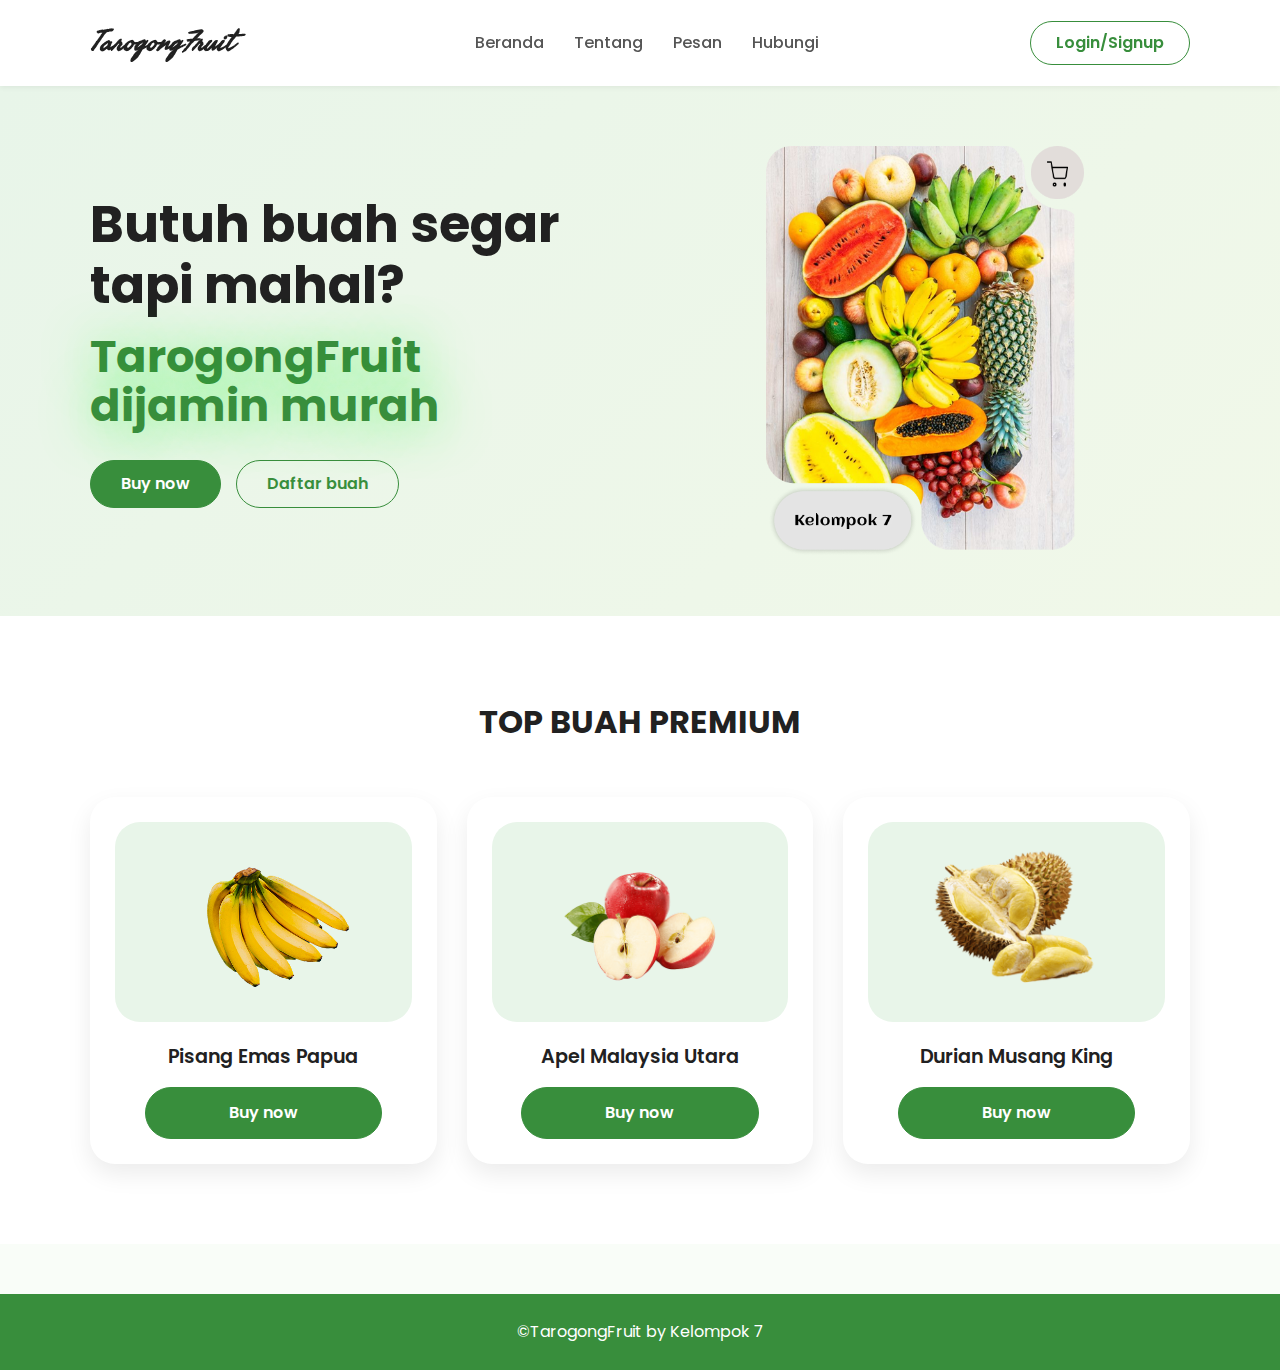
<file: index.html>
<!DOCTYPE html>
<html lang="id">
<head>
    <meta charset="UTF-8">
    <meta name="viewport" content="width=device-width, initial-scale=1.0">
    <title>TarogongFruit - Buah Segar Harga Murah</title>
    <link rel="stylesheet" href="style.css">
    <link rel="preconnect" href="https://fonts.googleapis.com">
    <link rel="preconnect" href="https://fonts.gstatic.com" crossorigin>
    <link href="https://fonts.googleapis.com/css2?family=Poppins:wght@400;500;600;700&display=swap" rel="stylesheet">
    <link href="https://fonts.googleapis.com/css2?family=Seaweed+Script&display=swap" rel="stylesheet">
    <!-- Optional: Font Awesome for Cart Icon (jika tidak punya SVG) -->
    <!-- <link rel="stylesheet" href="https://cdnjs.cloudflare.com/ajax/libs/font-awesome/6.0.0/css/all.min.css"> -->

</head>
<body>

    <header class="navbar">
        <div class="container nav-container">
            <a href="#" class="logo">TarogongFruit</a>
            <nav>
                <ul>
                    <li><a href="#">Beranda</a></li>
                    <li><a href="#">Tentang</a></li>
                    <li><a href="#">Pesan</a></li>
                    <li><a href="#">Hubungi</a></li>
                </ul>
            </nav>
            <a href="#" class="btn btn-outline btn-login">Login/Signup</a>
            <!-- Anda bisa tambahkan burger menu untuk mobile di sini -->
        </div>
    </header>

    <main>
        <section class="hero">
            <div class="container hero-container">
                <div class="hero-text">
                    <h1>Butuh buah segar <br>tapi mahal?</h1>
                    <p class="hero-subheadline">TarogongFruit<br>dijamin murah</p>
                    <div class="hero-buttons">
                        <a href="#" class="btn btn-primary">Buy now</a>
                        <a href="daftar.html" class="btn btn-outline">Daftar buah</a>
                    </div>
                </div>
                <div class="hero-image-container">
                    <img src="images/fruits-hero.png" alt="Aneka Buah Segar" class="hero-image">
                    
                
                </div>
            </div>
        </section>

        <section class="top-products">
            <div class="container">
                <h2 class="section-title">TOP BUAH PREMIUM</h2>
                <div class="product-grid">
                    <!-- Product Card 1 -->
                    <div class="product-card">
                        <div class="product-image-wrapper">
                            <img src="images/pisang-emas.png" alt="Pisang Emas Papua">
                        </div>
                        <h3>Pisang Emas Papua</h3>
                        <a href="#" class="btn btn-primary btn-buy">Buy now</a>
                    </div>
                    <!-- Product Card 2 -->
                    <div class="product-card">
                        <div class="product-image-wrapper">
                             <img src="images/apel-malaysia.png" alt="Apel Malaysia Utara">
                        </div>
                        <h3>Apel Malaysia Utara</h3>
                        <a href="#" class="btn btn-primary btn-buy">Buy now</a>
                    </div>
                    <!-- Product Card 3 -->
                    <div class="product-card">
                         <div class="product-image-wrapper">
                            <img src="images/durian-musangking.png" alt="Durian Musang King">
                        </div>
                        <h3>Durian Musang King</h3>
                        <a href="#" class="btn btn-primary btn-buy">Buy now</a>
                    </div>
                </div>
            </div>
        </section>
    </main>

    <footer class="footer">
        <div class="container">
            <p>©TarogongFruit by Kelompok 7</p>
        </div>
    </footer>

</body>
</html>
</file>
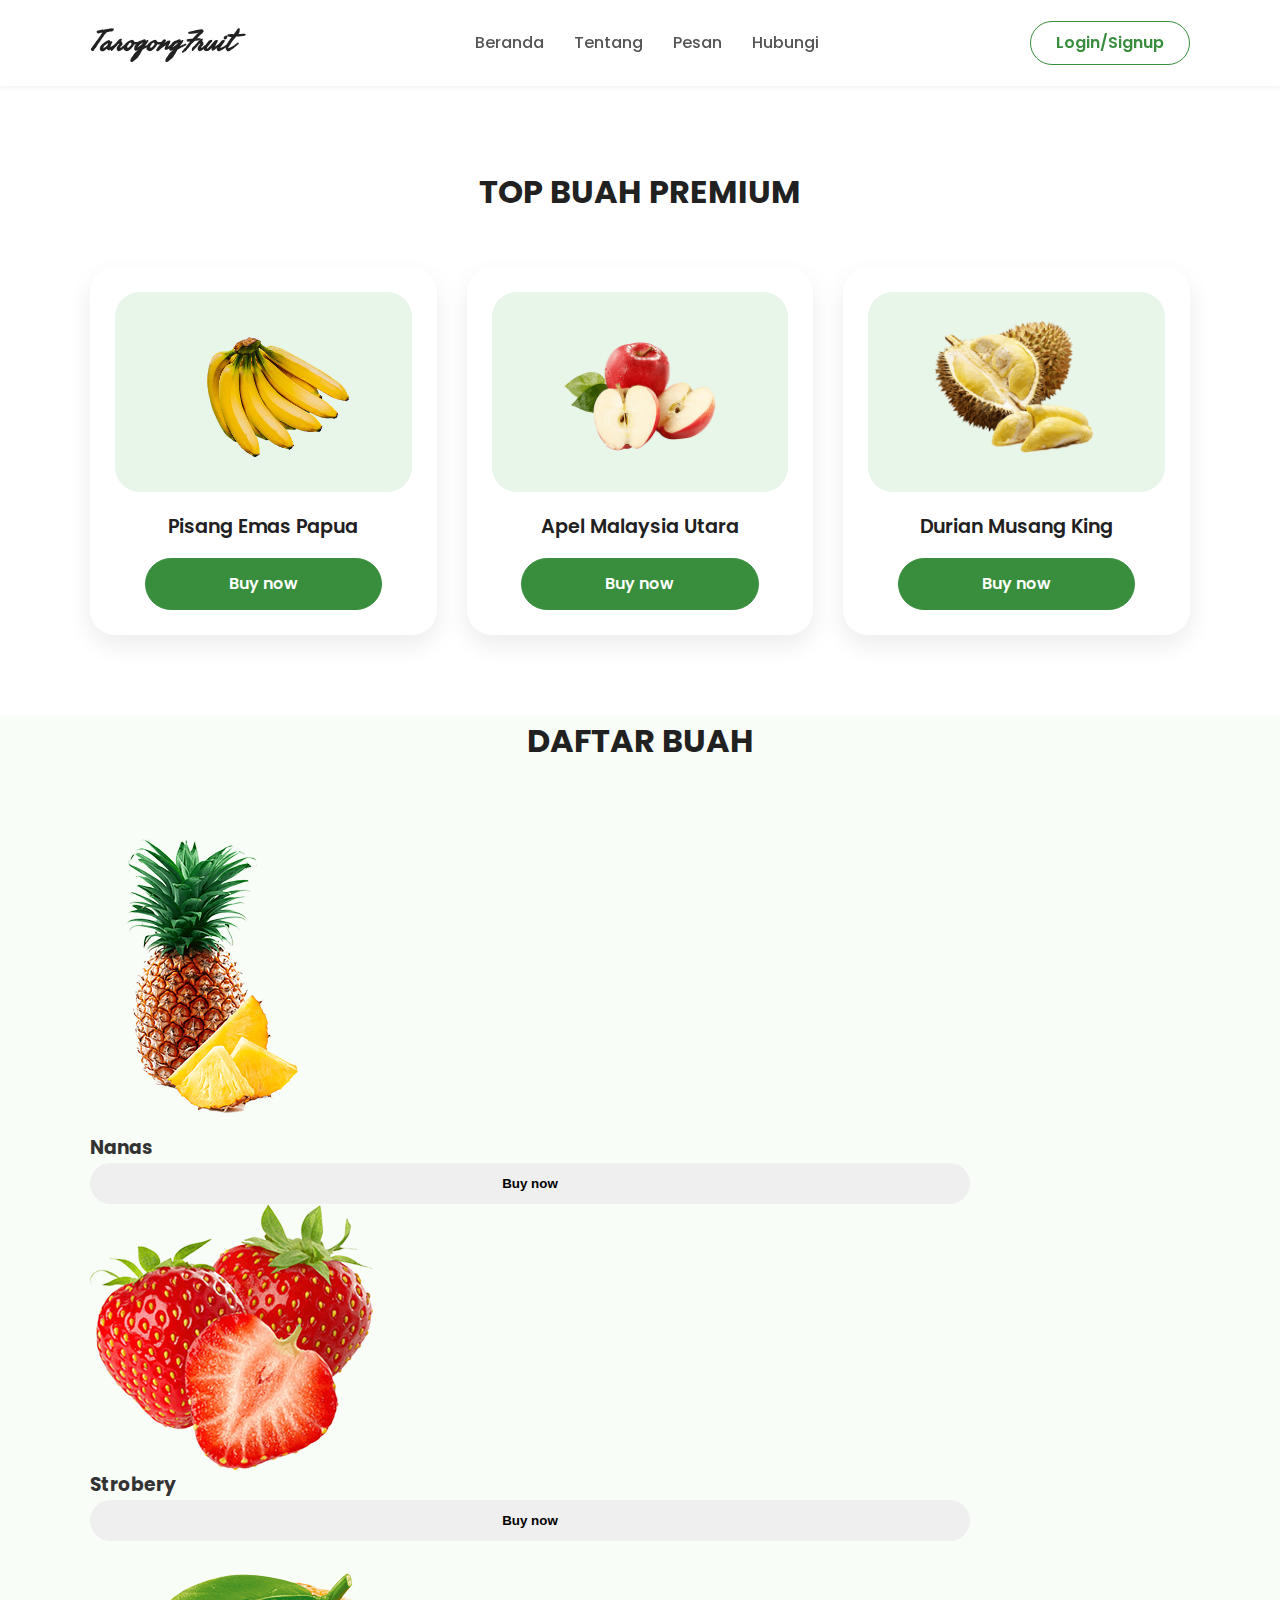
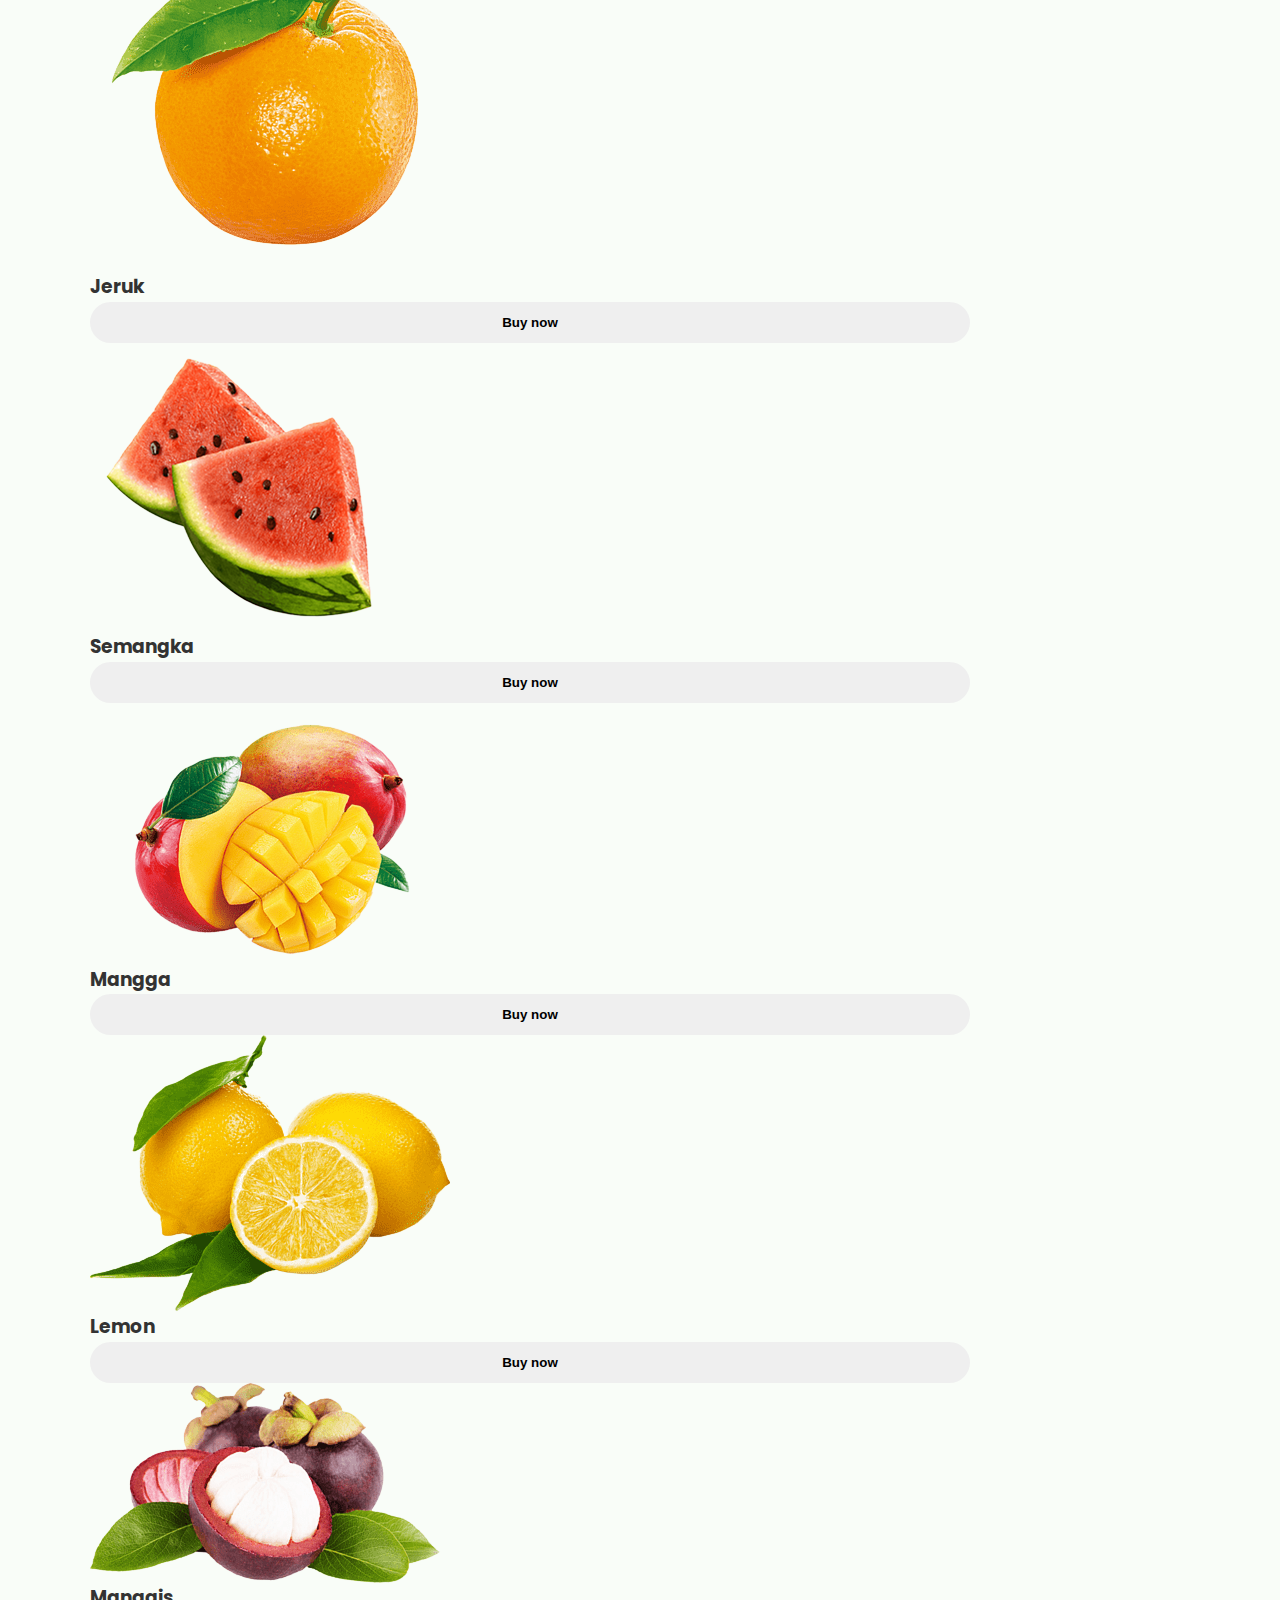
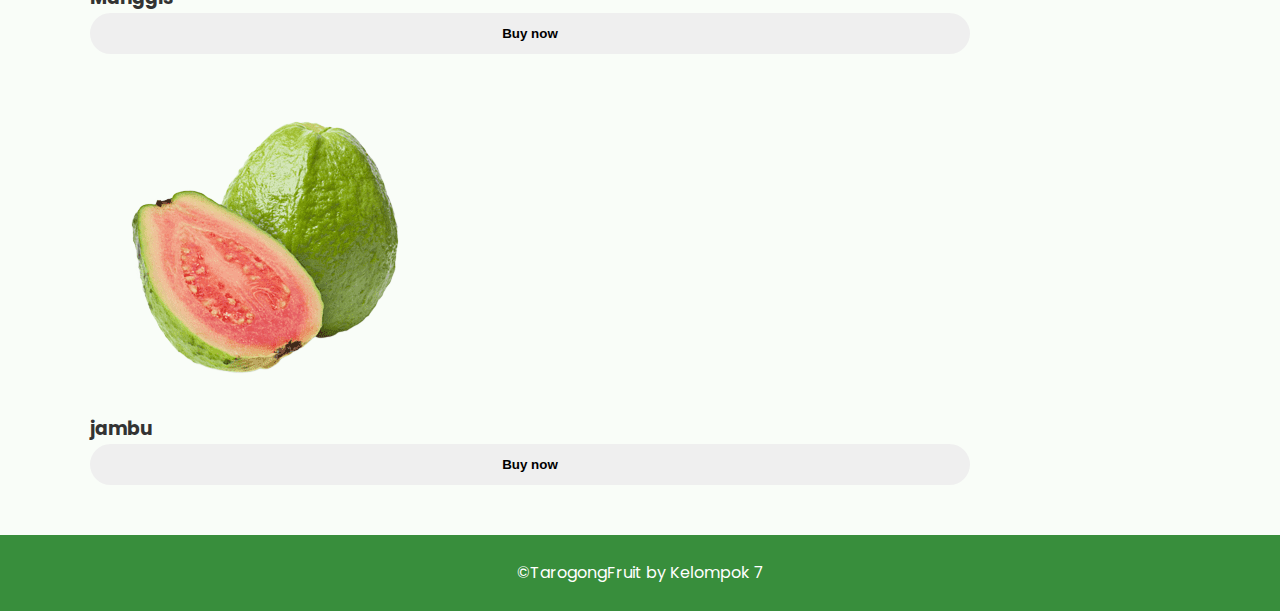
<file: hao.html>
<!DOCTYPE html>
<html lang="id">
<head>
    <meta charset="UTF-8">
    <meta name="viewport" content="width=device-width, initial-scale=1.0">
    <title>TarogongFruit - Buah Segar Harga Murah</title>
    <link rel="stylesheet" href="style.css">
    <link rel="preconnect" href="https://fonts.googleapis.com">
    <link rel="preconnect" href="https://fonts.gstatic.com" crossorigin>
    <link href="https://fonts.googleapis.com/css2?family=Poppins:wght@400;500;600;700&display=swap" rel="stylesheet">
    <link href="https://fonts.googleapis.com/css2?family=Seaweed+Script&display=swap" rel="stylesheet">
    <!-- Optional: Font Awesome for Cart Icon (jika tidak punya SVG) -->
    <!-- <link rel="stylesheet" href="https://cdnjs.cloudflare.com/ajax/libs/font-awesome/6.0.0/css/all.min.css"> -->

</head>
<body>

    <header class="navbar">
        <div class="container nav-container">
            <a href="#" class="logo">TarogongFruit</a>
            <nav>
                <ul>
                    <li><a href="#">Beranda</a></li>
                    <li><a href="#">Tentang</a></li>
                    <li><a href="#">Pesan</a></li>
                    <li><a href="#">Hubungi</a></li>
                </ul>
            </nav>
            <a href="#" class="btn btn-outline btn-login">Login/Signup</a>
            <!-- Anda bisa tambahkan burger menu untuk mobile di sini -->
        </div>
    </header>

    <main>
        <section class="top-products">
            <div class="container">
                <h2 class="section-title">TOP BUAH PREMIUM</h2>
                <div class="product-grid">
                    <!-- Product Card 1 -->
                    <div class="product-card">
                        <div class="product-image-wrapper">
                            <img src="images/pisang-emas.png" alt="Pisang Emas Papua">
                        </div>
                        <h3>Pisang Emas Papua</h3>
                        <a href="#" class="btn btn-primary btn-buy">Buy now</a>
                    </div>
                    <!-- Product Card 2 -->
                    <div class="product-card">
                        <div class="product-image-wrapper">
                             <img src="images/apel-malaysia.png" alt="Apel Malaysia Utara">
                        </div>
                        <h3>Apel Malaysia Utara</h3>
                        <a href="#" class="btn btn-primary btn-buy">Buy now</a>
                    </div>
                    <!-- Product Card 3 -->
                    <div class="product-card">
                         <div class="product-image-wrapper">
                            <img src="images/durian-musangking.png" alt="Durian Musang King">
                        </div>
                        <h3>Durian Musang King</h3>
                        <a href="#" class="btn btn-primary btn-buy">Buy now</a>
                    </div>
                </div>
            </div>
        </section>

        <section class="all-fruits">
            <div class="container">
                <h2 class="section-title">DAFTAR BUAH</h2>
                <!-- Horizontal Slider Container -->
                <div class="fruit-slider-container">
                    <div class="fruit-slider">
                        <!-- Card 4: Nanas -->
                        <div class="fruit-card slider-item">
                            <div class="fruit-image-wrapper">
                                <img src="images/pineapple.png" alt="Nanas">
                            </div>
                            <h3>Nanas</h3>
                            <button class="btn btn-buy">Buy now</button>
                        </div>

                        <!-- Card 5: Stroberi -->
                        <div class="fruit-card slider-item">
                             <div class="fruit-image-wrapper">
                                <img src="images/strawberry.png" alt="Strobery">
                             </div>
                            <h3>Strobery</h3>
                            <button class="btn btn-buy">Buy now</button>
                        </div>

                        <!-- Card 6: Jeruk -->
                        <div class="fruit-card slider-item">
                            <div class="fruit-image-wrapper">
                                <img src="images/orange.png" alt="Jeruk">
                            </div>
                            <h3>Jeruk</h3>
                            <button class="btn btn-buy">Buy now</button>
                        </div>

                         <!-- Tambahkan card buah lain di sini untuk slider -->
                         <div class="fruit-card slider-item">
                            <div class="fruit-image-wrapper">
                                 <img src="images/watermelon.png" alt="semangka">
                            </div>
                            <h3>Semangka</h3>
                            <button class="btn btn-buy">Buy now</button>
                        </div>
                        <div class="fruit-card slider-item">
                            <div class="fruit-image-wrapper">
                                <img src="images/mango.png" alt="mangga">
                            </div>
                            <h3>Mangga</h3>
                            <button class="btn btn-buy">Buy now</button>
                        </div>
                        <div class="fruit-card slider-item">
                            <div class="fruit-image-wrapper">
                                <img src="images/lemon.png" alt="lemon">
                            </div>
                            <h3>Lemon</h3>
                            <button class="btn btn-buy">Buy now</button>
                        </div>
                        <div class="fruit-card slider-item">
                            <div class="fruit-image-wrapper">
                                <img src="images/mangosteen.png" alt="manggis">
                            </div>
                            <h3>Manggis</h3>
                            <button class="btn btn-buy">Buy now</button>
                        </div>
                        <div class="fruit-card slider-item">
                            <div class="fruit-image-wrapper">
                                <img src="images/guava.png" alt="jambu">
                            </div>
                            <h3>jambu</h3>
                            <button class="btn btn-buy">Buy now</button>
                        </div>
                        <!-- ... tambahkan card sebanyak yang dibutuhkan -->
                    </div>
                </div>
            </div>
        </section>
    


    </main>

    <footer class="footer">
        <div class="container">
            <p>©TarogongFruit by Kelompok 7</p>
        </div>
    </footer>

</body>
</html>
</file>
<file: style.css>
/* Reset and Basic Styles */
* {
    margin: 0;
    padding: 0;
    box-sizing: border-box;
}

body {
    font-family: 'Poppins', sans-serif;
    line-height: 1.6;
    color: #333;
    background-color: #f9fdf8; /* Slightly off-white/greenish background */
}

.container {
    max-width: 1140px;
    margin: 0 auto;
    padding: 0 20px;
}

a {
    text-decoration: none;
    color: inherit;
}

ul {
    list-style: none;
}

img {
    max-width: 100%;
    display: block; /* Remove extra space below images */
}

/* Variables (optional but recommended) */
:root {
    --primary-color: #388e3c; /* Green */
    --secondary-color: #f5f5f5; /* Light grey for label */
    --dark-color: #212121; /* Dark text */
    --light-color: #ffffff; /* White */
    --accent-color-light: #e8f5e9; /* Light green background for image */
    --border-radius: 20px;
    --button-border-radius: 50px;
    --card-border-radius: 25px;
    --card-shadow: 0 10px 25px rgba(0, 0, 0, 0.08);
}

/* Navbar */
.navbar {
    padding: 20px 0;
    background-color: var(--light-color); /* White background for contrast */
    position: sticky; /* Makes navbar stick on scroll */
    top: 0;
    z-index: 1000;
    box-shadow: 0 2px 5px rgba(0, 0, 0, 0.05);
}

.nav-container {
    display: flex;
    justify-content: space-between;
    align-items: center;
}

.logo {
    font-size: 1.8em;
    font-family: "Seaweed Script", cursive;
    font-weight: 700;
    font-style: italic; /* Added italic style */
    color: var(--dark-color);
}

.navbar nav ul {
    display: flex;
}

.navbar nav ul li {
    margin-left: 30px;
}

.navbar nav ul li a {
    color: #555;
    font-weight: 500;
    transition: color 0.3s ease;
}

.navbar nav ul li a:hover {
    color: var(--primary-color);
}

/* Buttons */
.btn {
    display: inline-block;
    padding: 10px 30px;
    border-radius: var(--button-border-radius);
    font-weight: 600;
    text-align: center;
    transition: all 0.3s ease;
    cursor: pointer;
    border: 1.5px solid transparent; /* Base border */
}

.btn-primary {
    background-color: var(--primary-color);
    color: var(--light-color);
    border-color: var(--primary-color);
}

.btn-primary:hover {
    background-color: #2e7d32; /* Darker green on hover */
    border-color: #2e7d32;
}

.btn-outline {
    background-color: transparent;
    color: var(--primary-color);
    border: 1.5px solid var(--primary-color);
}

.btn-outline:hover {
    background-color: var(--primary-color);
    color: var(--light-color);
}

.btn-login {
    padding: 8px 25px; /* Slightly smaller padding for login button */
}

/* Hero Section */
.hero {
    padding: 60px 0;
    /* Soft green gradient background */
    background: linear-gradient(135deg, #e8f5e9 0%, #f1f8e9 100%);
}

.hero-container {
    display: flex;
    align-items: center;
    gap: 40px; /* Space between text and image */
}

.hero-text {
    flex: 1; /* Takes available space */
}

.hero-text h1 {
    font-size: 3.2em; /* Large heading */
    font-weight: 700;
    color: var(--dark-color);
    line-height: 1.2;
    margin-bottom: 15px;
}

.hero-subheadline {
    font-size: 2.8em; /* Large green text */
    font-weight: 700;
    color: var(--primary-color);
    line-height: 1.1;
    margin-bottom: 30px;
    text-shadow: 1px 5px 50px rgba(69, 255, 81, 0.699); 
}

.hero-buttons {
    display: flex;
    gap: 15px; /* Space between buttons */
}

.hero-image-container {
    flex: 1; /* Takes available space */
    position: relative; /* For positioning label and cart */
    display: flex; /* Helps with centering if needed */
    justify-content: center;
    align-items: center;
}

.hero-image {
    max-width: 60%; /* Adjust as needed */
    height: auto;
    border-radius: var(--border-radius); /* Rounded corners for the image itself */
    object-fit: cover; /* Ensure image covers the area */
    display: block;
}

.label-kelompok {
    position: absolute;
    bottom: 20px; /* Adjust as needed */
    left: 50%; /* Center horizontally */
    transform: translateX(-50%);
    background-color: rgba(255, 255, 255, 0.8); /* Semi-transparent white */
    color: #555;
    padding: 5px 15px;
    border-radius: var(--button-border-radius);
    font-size: 0.9em;
    font-weight: 500;
    backdrop-filter: blur(3px); /* Optional blur effect */
}

.cart-icon-link {
    position: absolute;
    top: 20px; /* Adjust position */
    right: 20px; /* Adjust position */
    background-color: rgba(255, 255, 255, 0.8);
    border-radius: 50%; /* Make it circular */
    width: 50px; /* Size of the circle */
    height: 50px;
    display: flex;
    justify-content: center;
    align-items: center;
    box-shadow: 0 2px 5px rgba(0,0,0,0.1);
    backdrop-filter: blur(3px); /* Optional */
    transition: background-color 0.3s ease;
}
.cart-icon-link:hover {
    background-color: rgba(255, 255, 255, 1); /* Less transparent on hover */
}

.cart-icon {
    width: 24px; /* Size of the icon */
    height: 24px;
    color: var(--dark-color); /* For Font Awesome */
}


/* Top Products Section */
.top-products {
    padding: 80px 0;
    background-color: var(--light-color); /* White background */
}

.section-title {
    text-align: center;
    font-size: 2em;
    font-weight: 700;
    color: var(--dark-color);
    margin-bottom: 50px;
}

.product-grid {
    display: grid;
    grid-template-columns: repeat(auto-fit, minmax(280px, 1fr)); /* Responsive grid */
    gap: 30px;
}

.product-card {
    background-color: var(--light-color);
    border-radius: var(--card-border-radius);
    padding: 25px;
    text-align: center;
    box-shadow: var(--card-shadow);
    transition: transform 0.3s ease, box-shadow 0.3s ease;
    display: flex; /* Use flexbox for vertical alignment */
    flex-direction: column; /* Stack items vertically */
    justify-content: space-between; /* Push button to bottom */
}

.product-card:hover {
    transform: translateY(-5px); /* Slight lift effect */
    box-shadow: 0 15px 30px rgba(0, 0, 0, 0.12);
}

.product-image-wrapper {
    background-color: var(--accent-color-light); /* Light green background */
    border-radius: var(--card-border-radius); /* Match card radius or slightly less */
    padding: 20px; /* Space around image */
    margin-bottom: 20px;
    display: flex;
    justify-content: center;
    align-items: center;
    height: 200px; /* Fixed height for consistency */
    overflow: hidden; /* Ensure image doesn't overflow */
}

.product-image-wrapper img {
    max-height: 100%; /* Ensure image fits within the height */
    max-width: 100%; /* Ensure image fits within the width */
    object-fit: contain; /* Scale image while preserving aspect ratio */
}

.product-card h3 {
    font-size: 1.2em;
    font-weight: 600;
    color: var(--dark-color);
    margin-bottom: 15px;
    flex-grow: 1; /* Allow title to take space if needed */
}

.btn-buy {
    width: 80%; /* Make button slightly less wide */
    margin: 0 auto; /* Center the button */
    padding: 12px 20px; /* Slightly larger button */
}

/* Footer */
.footer {
    background-color: var(--primary-color);
    color: var(--light-color);
    text-align: center;
    padding: 25px 0;
    margin-top: 50px; /* Space above footer */
}

/* Responsive adjustments (contoh sederhana) */
@media (max-width: 992px) {
    .hero-container {
        flex-direction: column;
        text-align: center;
    }
    .hero-text {
        margin-bottom: 40px;
    }
    .hero-buttons {
        justify-content: center;
    }
    .hero-image-container {
        max-width: 500px; /* Limit image size on smaller screens */
        margin: 0 auto;
    }
    .hero-image {
        max-width: 100%;
    }
    .navbar nav {
        /* Sembunyikan nav utama, tampilkan burger menu (perlu JS) */
       /* display: none; */
    }
    .btn-login {
        /* Mungkin perlu disembunyikan atau dipindah ke menu mobile */
    }
}

@media (max-width: 768px) {
    .hero-text h1 {
        font-size: 2.8em;
    }
    .hero-subheadline {
        font-size: 2.2em;
    }
    .product-grid {
        grid-template-columns: repeat(auto-fit, minmax(250px, 1fr));
    }
}

@media (max-width: 576px) {
     .nav-container {
        flex-direction: column;
        gap: 15px;
     }
      .navbar nav ul {
        justify-content: center;
        padding-left: 0; /* Hapus padding jika ada */
    }
     .navbar nav ul li {
        margin: 0 10px;
    }
    .hero-text h1 {
        font-size: 2.2em;
    }
    .hero-subheadline {
        font-size: 1.8em;
    }
    .hero-buttons {
        flex-direction: column;
        align-items: center;
    }
     .btn {
         width: 80%; /* Make buttons wider on mobile */
     }
    .product-grid {
        grid-template-columns: 1fr; /* Stack cards vertically */
    }
    .btn-buy {
        width: 70%;
    }
}
</file>
